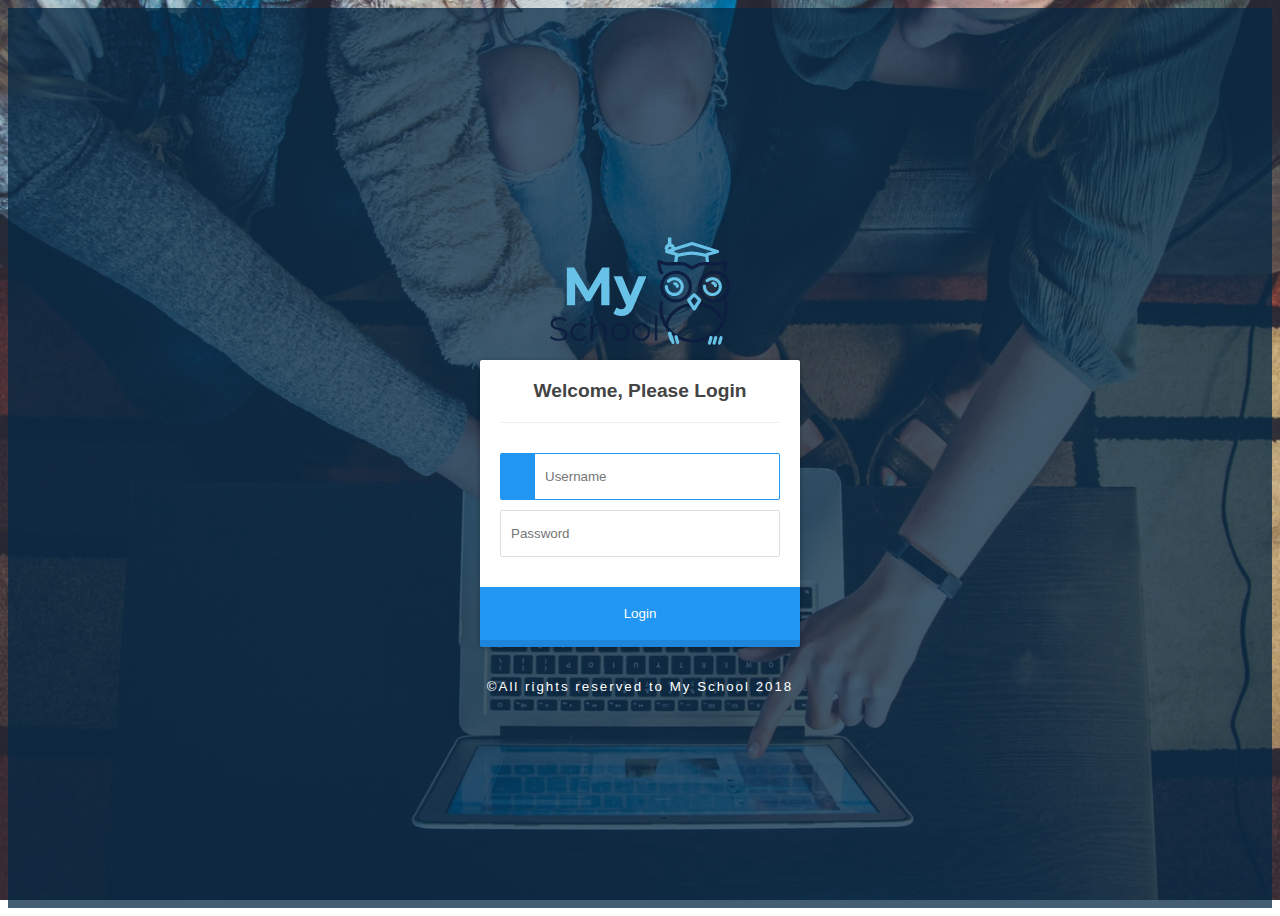
<file: client/login.html>
<!DOCTYPE html>
<html lang="en">
<head>
    <meta charset="UTF-8">
    <meta name="viewport" content="width=device-width, initial-scale=1.0">
    <meta http-equiv="X-UA-Compatible" content="ie=edge">
    <link rel="stylesheet" href="https://stackpath.bootstrapcdn.com/bootstrap/4.1.3/css/bootstrap.min.css" integrity="sha384-MCw98/SFnGE8fJT3GXwEOngsV7Zt27NXFoaoApmYm81iuXoPkFOJwJ8ERdknLPMO" crossorigin="anonymous">
    <link rel="stylesheet" href="https://use.fontawesome.com/releases/v5.4.1/css/all.css" integrity="sha384-5sAR7xN1Nv6T6+dT2mhtzEpVJvfS3NScPQTrOxhwjIuvcA67KV2R5Jz6kr4abQsz" crossorigin="anonymous">
    <link rel="stylesheet" href="css/login.css">
    <title>My School</title>
</head>
<body>
  <div class="wrapper">
 <img src="img/logo.png">
    <form class="login">
      <p class="title">Welcome, Please Login</p>
      
      <input type="text" placeholder="Username" autofocus id="email"/>
      <i class="fa fa-user"></i>
      <input type="password" placeholder="Password" id="password"/>
      <i class="fa fa-key"></i>
      <small class="error"></small>
      <button>
        <i class="spinner"></i>
        <span class="state" id="login">Login</span>
      </button>
    </form>
    </p>
    <small class="copy">&copy;All rights reserved to My School 2018</small>
  </div>

      


          <script src="jq.js"></script>
    <script src="https://cdnjs.cloudflare.com/ajax/libs/popper.js/1.14.3/umd/popper.min.js" integrity="sha384-ZMP7rVo3mIykV+2+9J3UJ46jBk0WLaUAdn689aCwoqbBJiSnjAK/l8WvCWPIPm49"
        crossorigin="anonymous"></script>
    <script src="https://stackpath.bootstrapcdn.com/bootstrap/4.1.3/js/bootstrap.min.js" integrity="sha384-ChfqqxuZUCnJSK3+MXmPNIyE6ZbWh2IMqE241rYiqJxyMiZ6OW/JmZQ5stwEULTy"
        crossorigin="anonymous"></script>
    <script src="index.js"></script>

    <script src="controller.js"></script>
</body>
</html>
</file>
<file: client/css/login.css>
body {
  font-family: "Open Sans", sans-serif;
  height: 100vh;
  background: url("../img/sbg.jpg") 50% fixed;
  background-size: cover;
  text-align: center;
}

@-webkit-keyframes spinner {
  0% {
    -webkit-transform: rotateZ(0deg);
            transform: rotateZ(0deg);
  }
  100% {
    -webkit-transform: rotateZ(359deg);
            transform: rotateZ(359deg);
  }
}

@keyframes spinner {
  0% {
    -webkit-transform: rotateZ(0deg);
            transform: rotateZ(0deg);
  }
  100% {
    -webkit-transform: rotateZ(359deg);
            transform: rotateZ(359deg);
  }
}

img {
  margin: 15px;
}

.copy {
  color: white;
  letter-spacing: 2px;
}

* {
  -webkit-box-sizing: border-box;
          box-sizing: border-box;
}

.error {
  color: red;
}

.wrapper {
  display: -webkit-box;
  display: -ms-flexbox;
  display: flex;
  -webkit-box-align: center;
      -ms-flex-align: center;
          align-items: center;
  -webkit-box-orient: vertical;
  -webkit-box-direction: normal;
      -ms-flex-direction: column;
          flex-direction: column;
  -webkit-box-pack: center;
      -ms-flex-pack: center;
          justify-content: center;
  width: 100%;
  min-height: 100%;
  padding: 20px;
  background: rgba(4, 40, 68, 0.75);
}

.login {
  border-radius: 2px 2px 5px 5px;
  padding: 10px 20px 20px 20px;
  width: 90%;
  max-width: 320px;
  background: #ffffff;
  position: relative;
  padding-bottom: 80px;
  -webkit-box-shadow: 0px 1px 5px rgba(0, 0, 0, 0.3);
          box-shadow: 0px 1px 5px rgba(0, 0, 0, 0.3);
}

.login.loading button {
  max-height: 100%;
  padding-top: 50px;
}

.login.loading button .spinner {
  opacity: 1;
  top: 40%;
}

.login.ok button {
  background-color: #8bc34a;
}

.login.ok button .spinner {
  border-radius: 0;
  border-top-color: transparent;
  border-right-color: transparent;
  height: 20px;
  -webkit-animation: none;
          animation: none;
  -webkit-transform: rotateZ(-45deg);
          transform: rotateZ(-45deg);
}

.login input {
  display: block;
  padding: 15px 10px;
  margin-bottom: 10px;
  width: 100%;
  border: 1px solid #ddd;
  -webkit-transition: border-width 0.2s ease;
  transition: border-width 0.2s ease;
  border-radius: 2px;
  color: #ccc;
}

.login input + i.fa {
  color: #fff;
  font-size: 1em;
  position: absolute;
  margin-top: -47px;
  opacity: 0;
  left: 0;
  -webkit-transition: all 0.1s ease-in;
  transition: all 0.1s ease-in;
}

.login input:focus {
  outline: none;
  color: #444;
  border-color: #2196F3;
  border-left-width: 35px;
}

.login input:focus + i.fa {
  opacity: 1;
  left: 30px;
  -webkit-transition: all 0.25s ease-out;
  transition: all 0.25s ease-out;
}

.login a {
  font-size: 0.8em;
  color: #2196F3;
  text-decoration: none;
}

.login .title {
  color: #444;
  font-size: 1.2em;
  font-weight: bold;
  margin: 10px 0 30px 0;
  border-bottom: 1px solid #eee;
  padding-bottom: 20px;
}

.login button {
  width: 100%;
  height: 100%;
  padding: 10px 10px;
  background: #2196F3;
  color: #fff;
  display: block;
  border: none;
  margin-top: 20px;
  position: absolute;
  left: 0;
  bottom: 0;
  max-height: 60px;
  border: 0px solid rgba(0, 0, 0, 0.1);
  border-radius: 0 0 2px 2px;
  -webkit-transform: rotateZ(0deg);
          transform: rotateZ(0deg);
  -webkit-transition: all 0.1s ease-out;
  transition: all 0.1s ease-out;
  border-bottom-width: 7px;
}

.login button .spinner {
  display: block;
  width: 40px;
  height: 40px;
  position: absolute;
  border: 4px solid #ffffff;
  border-top-color: rgba(255, 255, 255, 0.3);
  border-radius: 100%;
  left: 50%;
  top: 0;
  opacity: 0;
  margin-left: -20px;
  margin-top: -20px;
  -webkit-animation: spinner 0.6s infinite linear;
          animation: spinner 0.6s infinite linear;
  -webkit-transition: top 0.3s 0.3s ease, opacity 0.3s 0.3s ease, border-radius 0.3s ease;
  transition: top 0.3s 0.3s ease, opacity 0.3s 0.3s ease, border-radius 0.3s ease;
  -webkit-box-shadow: 0px 1px 0px rgba(0, 0, 0, 0.2);
          box-shadow: 0px 1px 0px rgba(0, 0, 0, 0.2);
}

.login:not(.loading) button:hover {
  -webkit-box-shadow: 0px 1px 3px #2196F3;
          box-shadow: 0px 1px 3px #2196F3;
}

.login:not(.loading) button:focus {
  border-bottom-width: 4px;
}

footer {
  display: block;
  padding-top: 50px;
  text-align: center;
  color: #ddd;
  font-weight: normal;
  text-shadow: 0px -1px 0px rgba(0, 0, 0, 0.2);
  font-size: 0.8em;
}

footer a, footer a:link {
  color: #fff;
  text-decoration: none;
}
/*# sourceMappingURL=login.css.map */
</file>
